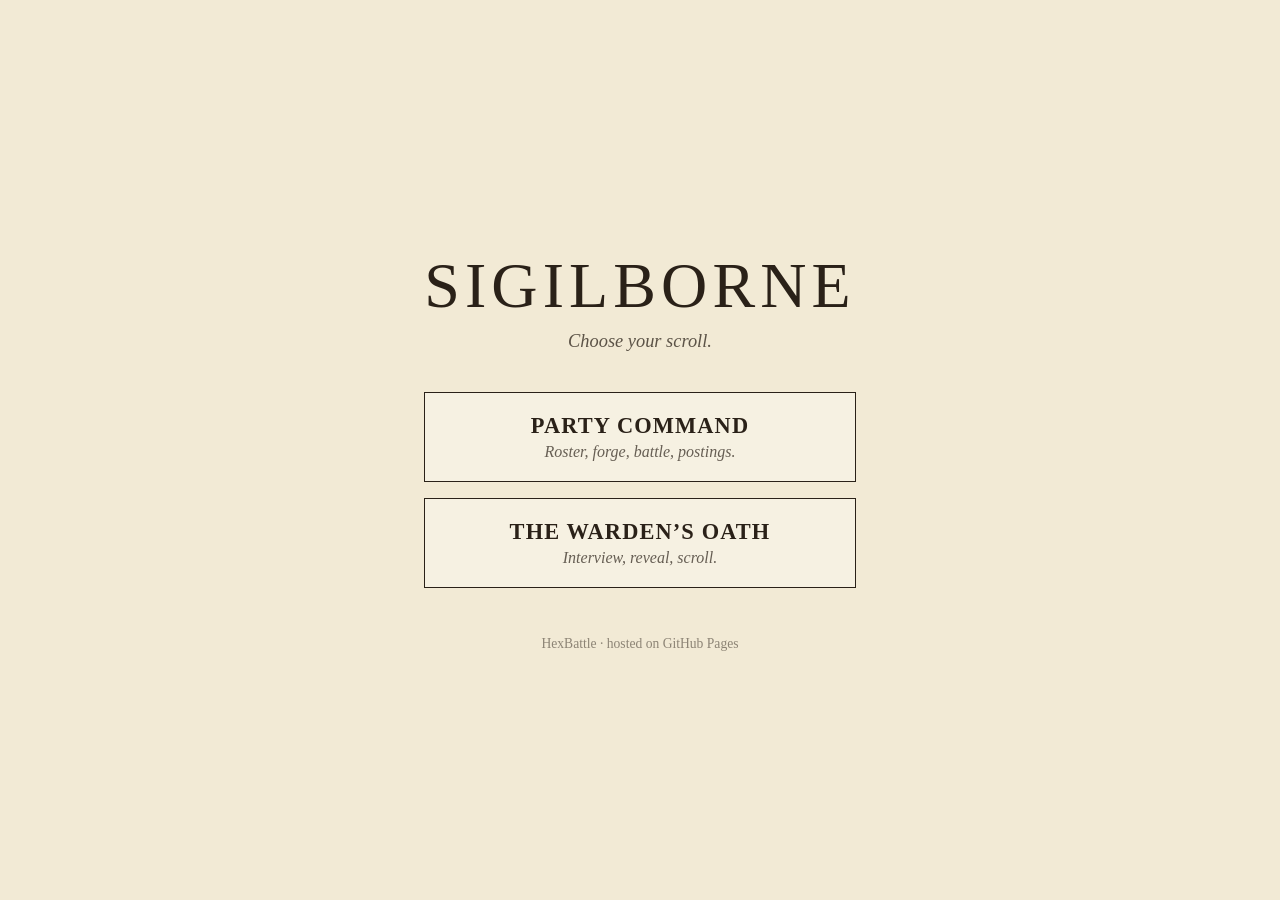
<file: index.html>
<!doctype html>
<html lang="en">
<head>
<meta charset="utf-8" />
<title>SIGILBORNE — HexBattle</title>
<meta name="viewport" content="width=device-width, initial-scale=1" />
<style>
  :root { color-scheme: light dark; }
  html, body { margin: 0; padding: 0; min-height: 100%; }
  body {
    font-family: "Cormorant Garamond", Georgia, serif;
    background: #f2ead5;
    color: #2a2118;
    display: grid;
    place-items: center;
    min-height: 100vh;
    padding: 2rem;
    box-sizing: border-box;
  }
  main {
    max-width: 640px;
    text-align: center;
  }
  h1 {
    font-size: clamp(2.5rem, 6vw, 4rem);
    letter-spacing: 0.08em;
    text-transform: uppercase;
    margin: 0 0 0.5rem;
    font-weight: 500;
  }
  p.lede {
    font-style: italic;
    opacity: 0.75;
    margin: 0 0 2.5rem;
    font-size: 1.15rem;
  }
  nav { display: grid; gap: 1rem; }
  a {
    display: block;
    padding: 1.25rem 1.5rem;
    border: 1px solid #2a2118;
    text-decoration: none;
    color: inherit;
    background: rgba(255,255,255,0.3);
    transition: background 0.15s;
  }
  a:hover { background: rgba(255,255,255,0.7); }
  a strong {
    display: block;
    font-size: 1.4rem;
    letter-spacing: 0.05em;
    text-transform: uppercase;
  }
  a span {
    display: block;
    font-style: italic;
    opacity: 0.7;
    margin-top: 0.25rem;
  }
  footer {
    margin-top: 3rem;
    font-size: 0.85rem;
    opacity: 0.5;
  }
</style>
</head>
<body>
  <main>
    <h1>Sigilborne</h1>
    <p class="lede">Choose your scroll.</p>
    <nav>
      <a href="party-command.html">
        <strong>Party Command</strong>
        <span>Roster, forge, battle, postings.</span>
      </a>
      <a href="wardens-oath.html">
        <strong>The Warden&rsquo;s Oath</strong>
        <span>Interview, reveal, scroll.</span>
      </a>
    </nav>
    <footer>HexBattle &middot; hosted on GitHub Pages</footer>
  </main>
</body>
</html>
</file>
